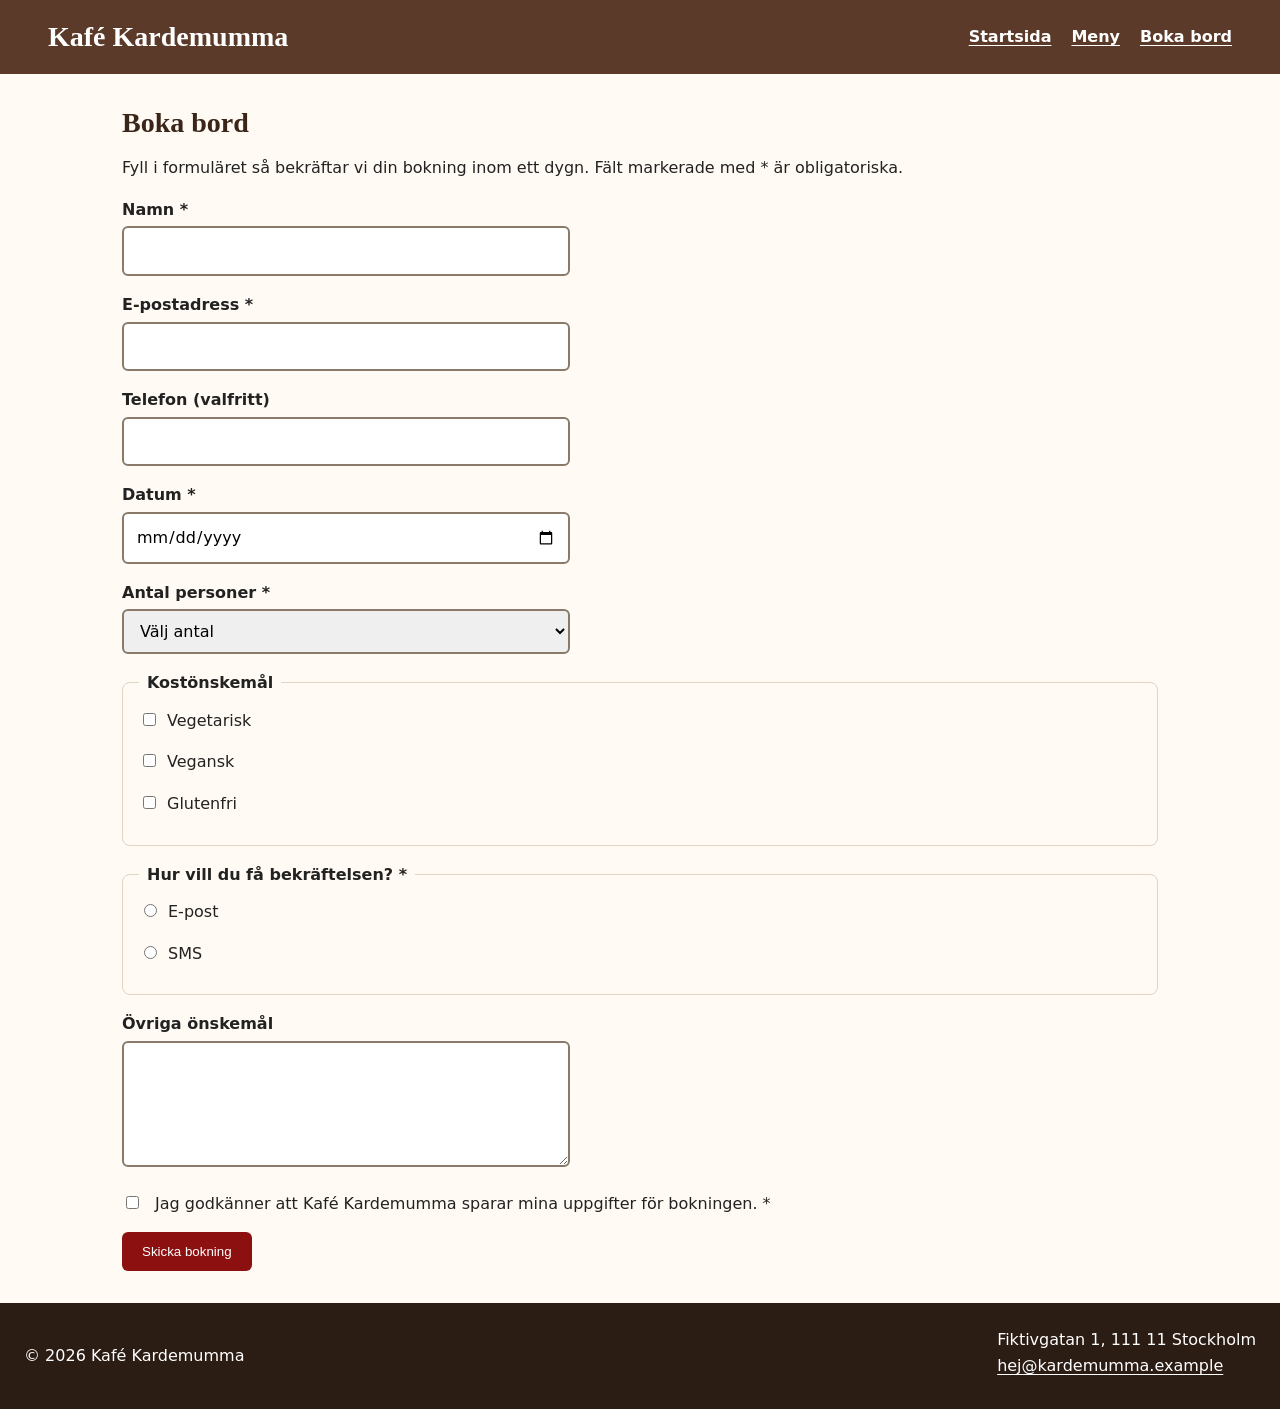
<file: kontakt.html>
<!doctype html>
<html lang="sv">
  <head>
    <meta charset="UTF-8" />
    <meta name="viewport" content="width=device-width, initial-scale=1.0" />
    <title>Boka bord – Kafé Kardemumma</title>
    <link rel="stylesheet" href="css/variables.css" />
    <link rel="stylesheet" href="css/base.css" />
    <link rel="stylesheet" href="css/layout.css" />
    <link rel="stylesheet" href="css/components.css" />
  </head>
  <body>
    <header>
      <h1>Kafé Kardemumma</h1>
      <nav aria-label="Huvudmeny">
        <ul>
          <li><a href="index.html">Startsida</a></li>
          <li><a href="index.html#meny">Meny</a></li>
          <li><a href="kontakt.html" aria-current="page">Boka bord</a></li>
        </ul>
      </nav>
    </header>

    <main>
      <h2>Boka bord</h2>
      <p>
        Fyll i formuläret så bekräftar vi din bokning inom ett dygn. Fält
        markerade med * är obligatoriska.
      </p>

      <form action="#" method="post">
        <div class="falt">
          <label for="namn">Namn *</label>
          <input
            type="text"
            id="namn"
            name="namn"
            autocomplete="name"
            required
          />
        </div>

        <div class="falt">
          <label for="epost">E-postadress *</label>
          <input
            type="email"
            id="epost"
            name="epost"
            autocomplete="email"
            required
          />
        </div>

        <div class="falt">
          <label for="telefon">Telefon (valfritt)</label>
          <input type="tel" id="telefon" name="telefon" autocomplete="tel" />
        </div>

        <div class="falt">
          <label for="datum">Datum *</label>
          <input type="date" id="datum" name="datum" required />
        </div>

        <div class="falt">
          <label for="antal">Antal personer *</label>
          <select id="antal" name="antal" required>
            <option value="">Välj antal</option>
            <option value="1">1 person</option>
            <option value="2">2 personer</option>
            <option value="3">3 personer</option>
            <option value="4">4 personer</option>
            <option value="5plus">5 eller fler</option>
          </select>
        </div>

        <fieldset>
          <legend>Kostönskemål</legend>
          <div class="val">
            <input
              type="checkbox"
              id="veg"
              name="kost"
              value="vegetarisk"
            /><label for="veg">Vegetarisk</label>
          </div>
          <div class="val">
            <input
              type="checkbox"
              id="vegan"
              name="kost"
              value="vegansk"
            /><label for="vegan">Vegansk</label>
          </div>
          <div class="val">
            <input
              type="checkbox"
              id="gluten"
              name="kost"
              value="glutenfri"
            /><label for="gluten">Glutenfri</label>
          </div>
        </fieldset>

        <fieldset>
          <legend>Hur vill du få bekräftelsen? *</legend>
          <div class="val">
            <input
              type="radio"
              id="via-epost"
              name="svar"
              value="epost"
              required
            /><label for="via-epost">E-post</label>
          </div>
          <div class="val">
            <input type="radio" id="via-sms" name="svar" value="sms" /><label
              for="via-sms"
              >SMS</label
            >
          </div>
        </fieldset>

        <div class="falt">
          <label for="onskemal">Övriga önskemål</label>
          <textarea id="onskemal" name="onskemal" rows="4"></textarea>
        </div>

        <div class="val">
          <input type="checkbox" id="samtycke" name="samtycke" required />
          <label for="samtycke"
            >Jag godkänner att Kafé Kardemumma sparar mina uppgifter för
            bokningen. *</label
          >
        </div>

        <button type="submit" class="knapp">Skicka bokning</button>
      </form>
    </main>

    <footer>
      <p>&copy; 2026 Kafé Kardemumma</p>
      <address>
        Fiktivgatan 1, 111 11 Stockholm<br />
        <a href="mailto:hej@kardemumma.example">hej@kardemumma.example</a>
      </address>
    </footer>
  </body>
</html>
</file>
<file: css/variables.css>
/* Variabler för färger, typsnitt och avstånd. */

:root {
  --color-primary: #8c1010;
  --color-text: #222222;
  --color-background: #fffaf3;
  --color-header: #5b3a29;
  --color-heading: #3b2418;

  /*Typsnitt*/
  --font-body: system-ui, -apple-system, "Segoe UI", Roboto, sans-serif;
  --font-heading: Georgia, "Times New Roman", serif;

  /*Avståndsskala*/
  --space-1: 8px;
  --space-2: 16px;
  --space-3: 24px;
  --space-4: 32px;
  --space-5: 48px;
}
</file>
<file: css/base.css>
/* Grundstilar för sidan, rubriker, länkar och fokusmarkering. */

*,
*::before,
*::after {
  box-sizing: border-box;
}

body {
  margin: 0;
  font-family: Arial, sans-serif;
  color: var(--color-text);
  background-color: var(--color-background);
}

body {
  font-family: var(--font-body);
  font-size: 1rem;
  line-height: 1.6;
}

h1,
h2,
h3 {
  font-family: var(--font-heading);
  line-height: 1.2;
  color: var(--color-heading);
}

h2 {
  font-size: 1.75rem;
  margin: 0 0 var(--space-2);
}

h3 {
  font-size: 1.25rem;
  margin: 12px 0 var(--space-1);
}

a {
  color: var(--color-primary);
  text-underline-offset: 3px;
}

a:hover {
  color: #5e0a0a;
}

a:focus-visible,
button:focus-visible,
input:focus-visible,
select:focus-visible,
textarea:focus-visible {
  outline: 3px solid #1a73e8;
  outline-offset: 2px;
}
</file>
<file: css/layout.css>
/* Sidans layout med sidhuvud, grid, sidfot och media queries. */

header {
  background-color: var(--color-header);
  color: #ffffff;
  padding: var(--space-2) var(--space-3);
}

header h1 {
  margin: 0 0 var(--space-1);
}

nav ul {
  list-style: none;
  margin: 0;
  padding: 0;
}

nav a {
  color: #ffffff;
}

main {
  padding: var(--space-3);
  max-width: 1100px;
  margin: 0 auto;
}

section {
  margin-bottom: 40px;
}

footer {
  background-color: #2b1c14;
  color: #ffffff;
  padding: var(--space-3);
}

footer a {
  color: #ffffff;
}

address {
  font-style: normal;
}

header h1 {
  color: #ffffff;
  font-size: 1.75rem;
}

nav a {
  font-weight: 600;
}

#hero {
  background-color: #f3e3cf;
  padding: var(--space-4) var(--space-3);
  border-radius: var(--space-1);
}

#hero p {
  font-size: 1.125rem;
  max-width: 60ch;
}

header {
  display: flex;
  flex-wrap: wrap;
  align-items: center;
  justify-content: space-between;
  gap: var(--space-1) var(--space-3);
}

header h1 {
  margin: 0;
}

nav ul {
  display: flex;
  gap: 20px;
}

footer {
  display: flex;
  flex-wrap: wrap;
  justify-content: space-between;
  gap: var(--space-2);
}

.meny-lista {
  display: grid;
  grid-template-columns: repeat(auto-fit, minmax(240px, 1fr));
  gap: 20px;
}

.meny-lista article {
  margin-bottom: 0;
}

#om-oss {
  display: grid;
  grid-template-columns: 1fr;
  gap: var(--space-1) var(--space-4);
}

#om-oss h2 {
  grid-column: 1 / -1;
}

/* ===== Dag 7: Responsiv design (mobile first) ===== */
@media (min-width: 600px) {
  main {
    padding: var(--space-4);
  }

  #hero {
    padding: 56px 40px;
  }

  #hero h2 {
    font-size: 2.25rem;
  }
}

@media (min-width: 900px) {
  #om-oss {
    grid-template-columns: 1fr 1fr;
    align-items: start;
  }

  #om-oss img {
    grid-row: 2 / span 2;
    grid-column: 2;
  }

  header {
    padding: 20px var(--space-5);
  }
}
</file>
<file: css/components.css>
/* Stilar för knappar, menykort och formulär. */

article {
  background-color: #ffffff;
  border: 1px solid #e3d5c3;
  border-radius: var(--space-1);
  padding: var(--space-2);
  margin-bottom: var(--space-2);
}

article img,
#om-oss img {
  max-width: 100%;
  height: auto;
  border-radius: 4px;
}

.knapp {
  display: inline-block;
  background-color: var(--color-primary);
  color: #ffffff;
  padding: 12px 20px;
  border: 0;
  border-radius: 6px;
  text-decoration: none;
}

.pris {
  font-weight: 700;
  color: var(--color-primary);
}

.knapp:hover {
  background-color: #6f0c0c;
}

.falt,
.val {
  margin-bottom: var(--space-2);
}

label {
  display: block;
  font-weight: 600;
  margin-bottom: 4px;
}

.val label {
  display: inline;
  font-weight: 400;
  margin-left: var(--space-1);
}

input[type="text"],
input[type="email"],
input[type="tel"],
input[type="date"],
select,
textarea {
  width: 100%;
  max-width: 28rem;
  padding: 10px 12px;
  border: 2px solid #8a7a6a;
  border-radius: 6px;
  font: inherit;
}

fieldset {
  border: 1px solid #e3d5c3;
  border-radius: var(--space-1);
  margin: 0 0 var(--space-2);
  padding: 12px var(--space-2);
}

legend {
  font-weight: 700;
  padding: 0 var(--space-1);
}

article {
  display: flex;
  flex-direction: column;
}

article .pris {
  margin-top: auto;
}
</file>
